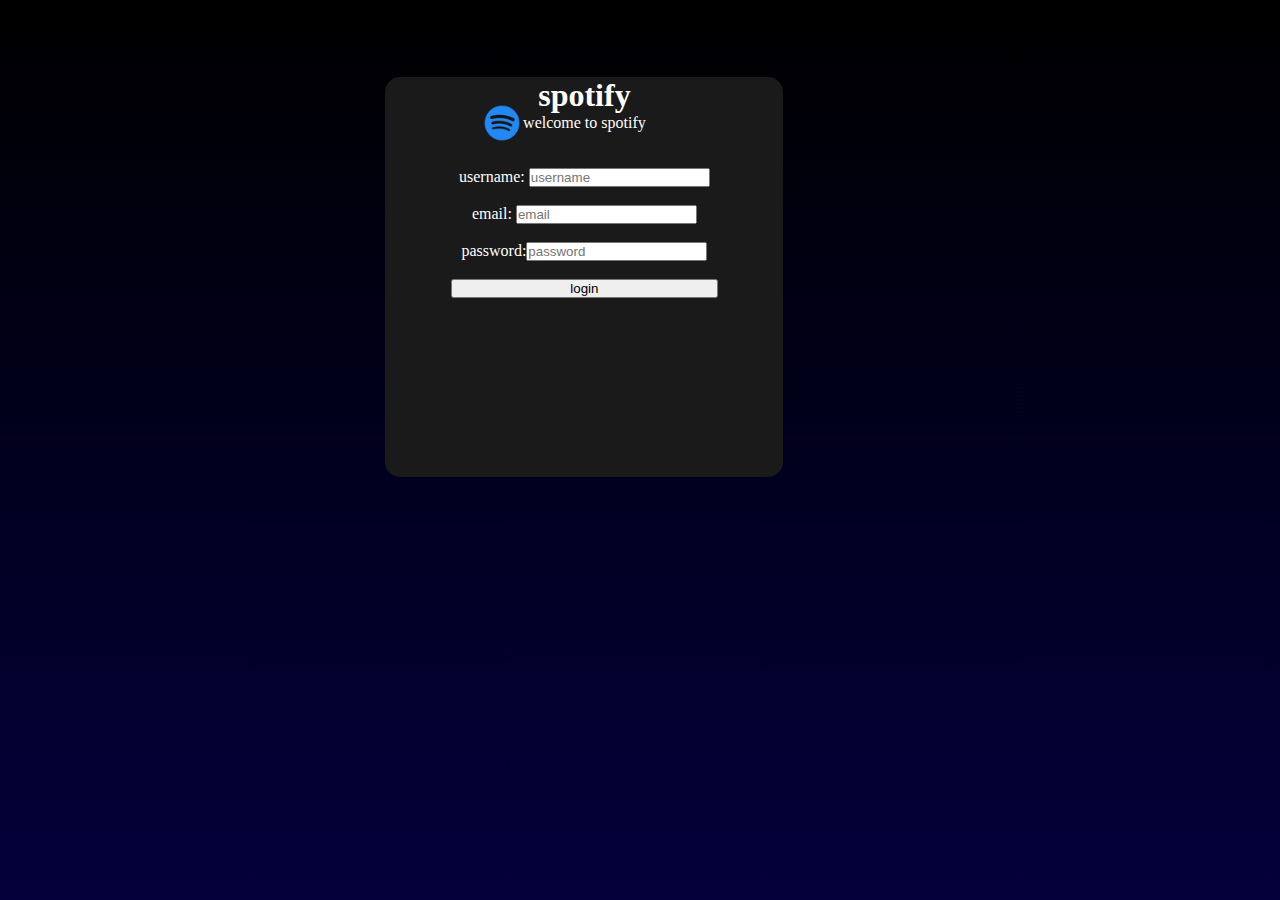
<file: index.html>
<html lang="en">
<head>
    <meta charset="UTF-8">
    <meta http-equiv="X-UA-Compatible" content="IE=edge">
    <meta name="viewport" content="width=device-width, initial-scale=1.0">
    <link rel="stylesheet" href="style.css">
    <title>  login page </title>
</head>
<body>
<div class="body">
   <div class ="login-page">
    
    <h1>spotify</h1><img class="spotify" src="img/logo.jpg">
    <p>welcome to spotify</p> <br> <br>
    <section>
       
        username: <input type="text" placeholder ="username"required><br><br>
           email: <input type="text" placeholder ="email"required><br><br>
        
        password:<input type="password"name=""placeholder="password"required><br><br>
        <a href="home.html">
        <input class="login"type="submit"value="login"></a> <br> <br>
    </div>
</div>
    </form>
</section>
</body>
</html>
</file>
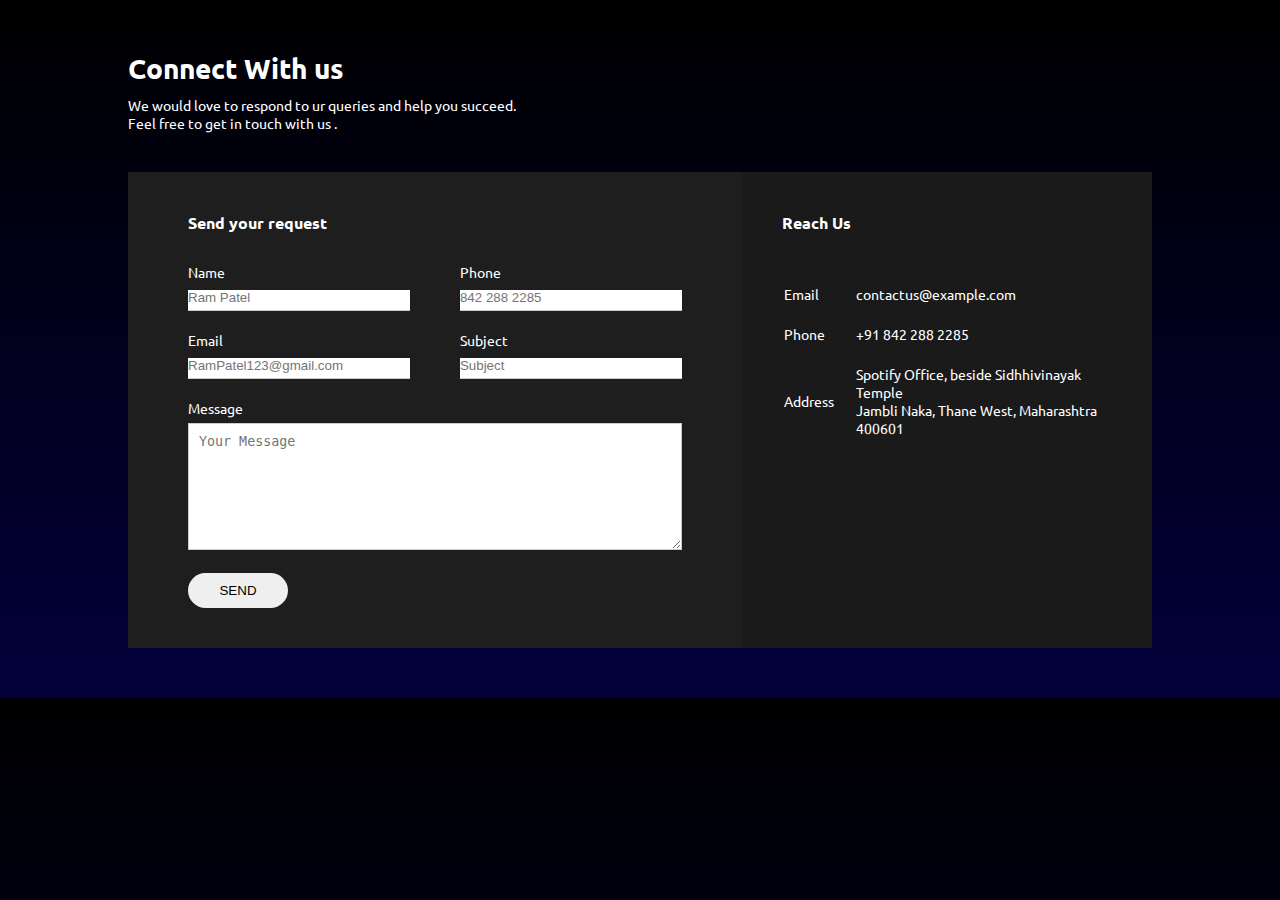
<file: contactus.html>
<!DOCTYPE html>
<html lang="en">
<head>
    <meta charset="UTF-8">
    <meta http-equiv="X-UA-Compatible" content="IE=edge">
    <meta name="viewport" content="width=device-width, initial-scale=1.0">
    <title>Contact US</title>
    <link rel="stylesheet" href="contactus.css">
</head>
<body>
    <div class="container">
        <h1>Connect With us</h1>
        <p>We would love to respond to ur queries and help you succeed. 
            <br>
            Feel free to get in touch with us .</p>
        <div class="contact-box">
            <div class="contact-left">
                <h3>Send your request</h3>
                <form>

                    <div class="input-row">
                        <div class="input-group">
                            <label class="abc">Name</label>
                            <input type="text" class="text" placeholder="Ram Patel">
                        </div>

                        <div class="input-group">
                            <label class="abc">Phone</label>
                            <input type="tel" placeholder="842 288 2285">
                        </div>

                    </div>
                    <div class="input-row">
                        <div class="input-group">
                            <label class="abc">Email</label>
                            <input type="email"
                             placeholder="RamPatel123@gmail.com">
                        </div>

                        <div class="input-group">
                            <label class="abc">Subject</label>
                            <input type="text" 
                            placeholder="Subject">
                        </div>
                        
                    </div>

                    <label class="abc">Message</label>
                    <textarea rows="7" placeholder="Your Message"></textarea>
                
                <button type="submit">SEND</button>
                </form>

            </div>
            <div class="contact-right">
                <h3>Reach Us</h3>
                <table>
                    <tr>
    
                        <td>Email</td>
                        <td>contactus@example.com</td>
                    </tr>
                    <tr>
                        <td>Phone</td>
                        <td>+91 842 288 2285 </td>
                    </tr>
                    <tr>
                        <td>Address</td>
                        <td>Spotify Office, beside Sidhhivinayak Temple<br>
                             Jambli Naka, Thane West, Maharashtra 400601</td>
                    </tr>
                </table>
            </div>
        </div>
    </div>
</body>
</html>
</file>
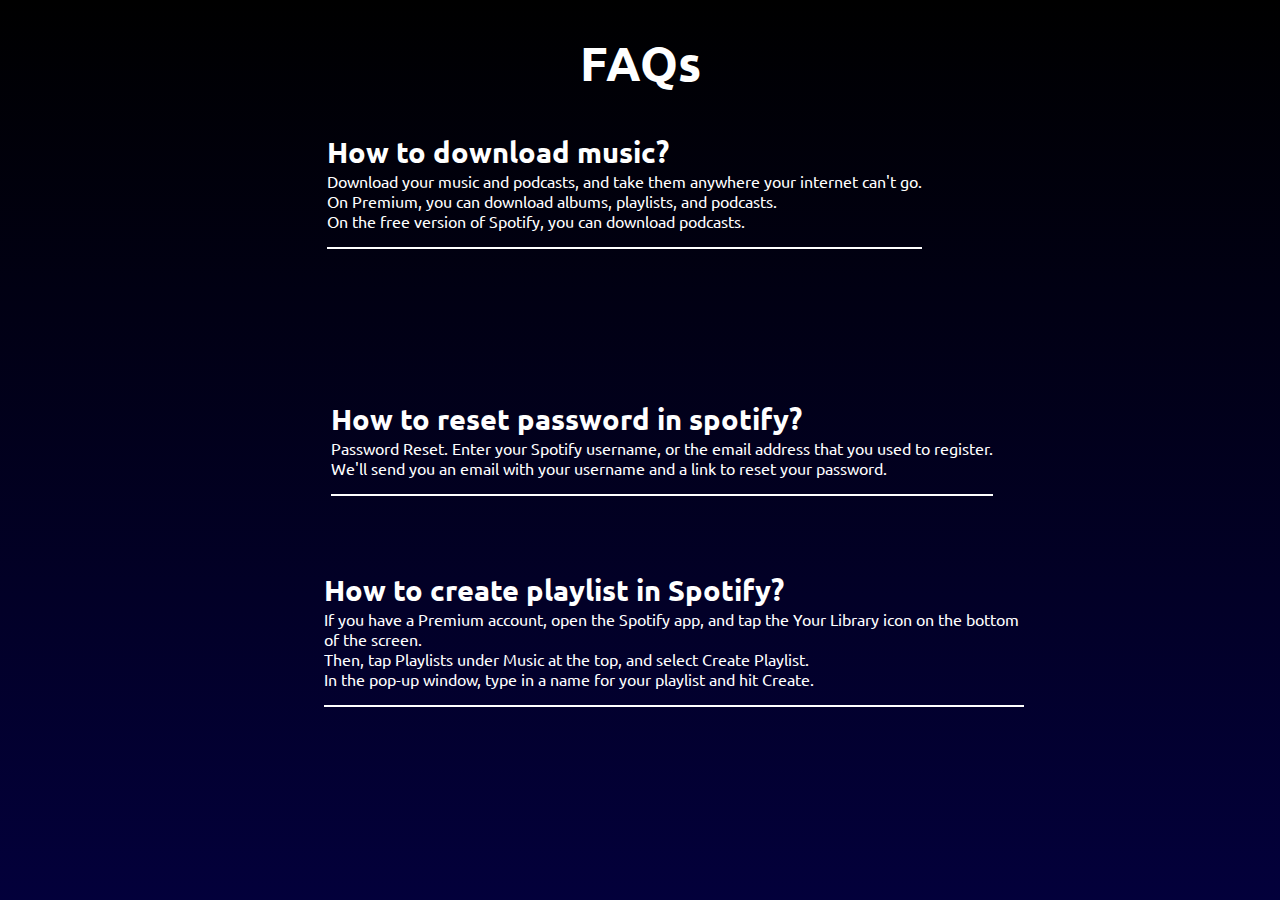
<file: faq.html>
<!DOCTYPE html>
<html lang="en">
<head>
    <meta charset="UTF-8">
    <meta http-equiv="X-UA-Compatible" content="IE=edge">
    <meta name="viewport" content="width=device-width, initial-scale=1.0">
    <title>FAQ</title>
    <link rel="stylesheet" href="faq.css"/>
</head>
<body>
    <section>
        <h2 class="title">FAQs </h2>
        <div class="faq1">
            <div class="question">
                <h3>How to download music?</h3>
               
            </div>
            <div class="answer">
                <p>
                    Download your music and podcasts, and take them anywhere your internet can't go. 
                    <br>
                    On Premium, you can download albums, playlists, and podcasts.
                    <br>
                     On the free version of Spotify, you can download podcasts.
                </p>
            </div>
        </div>


        <div class="faq2">
            <div class="question">
                <h3>How to reset password in spotify?</h3>
                
            </div>
            <div class="answer">
                <p>
                    Password Reset. Enter your Spotify username, or the email address that you used to register. 
                    <br>
                    We'll send you an email with your username and a link to reset your password.
                </p>
            </div>
        </div>

        <div class="faq3">
            <div class="question">
                <h3>How to create playlist in Spotify?</h3>
               
            </div>
            <div class="answer">
                <p>
                  If you have a Premium account, open the Spotify app, and tap the Your Library icon on the bottom of the screen. 
                 <br>
                  Then, tap Playlists under Music at the top, and select Create Playlist.
                  <br>
                  In the pop-up window, type in a name for your playlist and hit Create.
                </p>
            </div>
        </div>
    </section>
</body>
</html>
</file>
<file: style.css>
@import url("https://fonts.googleapis.com/css2?family=Baloo+Bhai+2&family=Ubuntu:wght@300;400&display=swap");
/* font-family: 'Ubuntu', sans-serif; */
* {
  margin: 0;
  padding: 0;
  /* box-sizing: border-box; */
}
/* login pg */

.body {
  background-image: linear-gradient(black, #03003b);
  height: 100vh;
  width: 100vw;
}

.login-page {
 background-color: #1a1a1a;
  color: white;
  height: 400px;
  width: 398px;
  box-shadow: black;
  margin-left: 475px;
  margin-right: 531px;
  position: absolute;
  top: 77px;
  left: -7vw;
  text-align: center;
  border-radius: 15PX;
}

.spotify {
  width: 38px;
  left: 98px;
  position: absolute;
  top: 27px;

}
.login {
width:67%;
font-weight: 500;
}

/* login pg */
a {
  text-decoration: none;
}
header {
  background-color: black;
  color: white;
  display: flex;
  position: absolute;
  width: 81vw;
  height: 8vh;
  right: 0vw;
}
header ul {
  display: flex;
  align-items: center;
  list-style-type: none;
  padding-left: 4vw;
}
header ul li {
  display: flex;
  padding: 0 1vw;
  align-items: center;
  font-size: 3vh;
}
header ul li a {
  color: #057fa8;
  font-family: "Ubuntu", sans-serif;
  font-size: 3vh;
}
header ul li a:hover {
  color: white;
  font-family: "Ubuntu", sans-serif;
}
header ul li img {
  height: 5vh;
  display: flex;
  align-items: center;
  font-family: "Ubuntu", sans-serif;
}

#search {
  width: 23vw;
  height: 5vh;
  background-color: #03003b;
  color:white;
  border: solid gray 0.3vh;
  border-radius: 4vh;
  padding-left: 1vw;
  font-family: "Ubuntu", sans-serif;
}

.position i {
  position: absolute;
  right: 27vw;
  top: 3vh;
  font-size: 3vh;
}
.position input{
  font-size: 3vh;
}
header .position {
  display: flex;
  padding: 2vh 1vw 0 1vh;
}
.position img {
  position: absolute;
  right: 3vw;
  top: 2vh;
  height: 5vh;
  border-radius: 15px;
}

/* salwa*/

.left {
  display: flex;
  background-color: #1a1a1a;
  height: 90vh;
  width: 21vw;
  color: white;
  position: fixed;
  font-family: 'Ubuntu', sans-serif;
}

/********Song1*********/
.song1{
  width: 21vw;
  border: 1px solid black;
  background-color:  #03003b;
  height: 8vh;
  color: white;
}
.hksb{
  width: 3.5vw;
  position: absolute;
  left: 0vw;
  top: 8.5vh;
}
.audio1{ 
  position: absolute;
  width: 4.2vw;
  right: 0.1vw;
  top: 8.7vh;
}
.subtitle1{
  position: absolute;
  right: 12vw;
  top: 10vh;
}
.s1{
  position: absolute;
  top: 7vh;
  right: 6.5vw;
  /* left: 2vw; */
}
/*******song2*******/
.song2{
  width: 21vw;
  border: 1px solid black;
  background-color:  #03003b;
  height:8vh;
  color: white;
}
.audio2{ 
  position: absolute;
  width: 4.2vw;
  right: 0.1vw;
  top: 17vh;
}
.subtitle2{
  width: 17vw;
  position: absolute;
  right: 12vw;
  top: 18vh;
  left: 2vw;
}
.s2{
  position: absolute;
  top: 15vh;
  right: 7vw;
}
.ibm{
  position: absolute;
  width: 3.5vw;
  right: 17.5vw;
}
/******song3*******/
.song3{
  width: 21vw;
  border: 1px solid black;
  background-color:  #03003b;
  height:8vh;
  color: white;
}
.audio3{ 
  position: absolute;
  width: 4.2vw;
  right: 0.1vw;
  top: 25vh;
}
.subtitle3{
  width: 17vw;
  position: absolute;
  /* right: 12vw; */
  top: 26vh;
  left: 2vw;
}
.s3{
  position: absolute;
  top: 23vh;
  right: 11vw;
}
.kb{
  position: absolute;
  width: 3.5vw;
  right: 17.5vw;
}
/******song4*******/
.song4{
  width: 21vw;
  border: 1px solid black;
  background-color:  #03003b;
  height:8vh;
  color: white;
}
.audio4{ 
  width: 4.2vw;
  position: absolute;
  right: 0.1vw;
  top: 33.3vh;
}
.subtitle4{
  width: 17vw;
  position: absolute;
  right: 12vw;
  top: 34vh;
  left: 2vw;
}
.s4{
  position: absolute;
  top: 31vh;
  right: 4vw;
  left: 1vw;
  
}
.gr{
  position: absolute;
  width: 3.5vw;
  right: 17.5vw;
}
/******song5*******/
.song5{
  width: 21vw;
  border: 1px solid black;
  background-color:  #03003b;
  height:8vh;
  color: white;
}
.audio5{ 
  width: 4.2vw;
  right: 0.1vw;
  top: 41.5vh;
  position: absolute;
}
.subtitle5{
  width: 17vw;
  position: absolute;
  /* right: 12vw; */
  top: 42vh;
  left: -1.5vw;
}
.s5{
  position: absolute;
  top: 39vh;
  right: 11.8vw;
  
}
.ks{
  position: absolute;
  width: 3.5vw;
  right: 17.5vw;
}
/******song6*******/
.song6{
  width: 21vw;
  border: 1px solid black;
  background-color:  #03003b;
  height:8vh;
  color: white;
}
.audio6{ 
  width: 4.2vw;
  position: absolute;
  right: 0.1vw;
  top: 49.7vh;
}
.subtitle6{
  width: 17vw;
  position: absolute;
  /* right: 12vw; */
  top: 50.5vh;
  left: -1.2vw;
}
.s6{
  position: absolute;
  top: 47vh;
  right: 10.5vw;
  
}
.ks{
  position: absolute;
  width: 3.5vw;
  right: 17.5vw;
}
/******song7*******/
.song7{
  width: 21vw;
  border: 1px solid black;
  background-color:  #03003b;
  height:8vh;
  color: white;
}
.audio7{ 
  width: 4.2vw;
  position: absolute;
  right: 0.1vw;
  top: 58vh;
}
.subtitle7{
  width: 17vw;
  position: absolute;
  /* right: 12vw; */
  top: 58.5vh;
  left: 0.7vw;
}
.s7{
  position: absolute;
  top: 55.5vh;
  right: 13.5vw;
  
}
.tauba{
  position: absolute;
  width: 3.5vw;
  right: 17.5vw;
}
/******song8*******/
.song8{
  width: 21vw;
  border: 1px solid black;
  background-color:  #03003b;
  height:8vh;
  color: white;
}
.audio8{ 
  position: absolute;
  width: 4.2vw;
  right: 0.1vw;
  top: 66.3vh;
}
.subtitle8{
  width: 17vw;
  position: absolute;
  /* right: 12vw; */
  top: 66.5vh;
  left: 0.3vw;
}
.s8{
  position: absolute;
  top: 64vh;
  right: 15.2vw;
  
}
.dil{
  position: absolute;
  width: 3.5vw;
  right: 17.5vw;
}

/************/
.dropdown-menu{
  position: static;
  display: inline-block;
  height:10vh;
  width: 21vw;
  line-height: 21px;
  text-align: center;
  cursor: pointer;
  color: #fff;
  background-color: #000;
  font-size: 3vh;
} 
 .dropdown{ 
   position:absolute; 
  width:21vw;
  color: #000;
} 
.dropdown li{
  display:inline;
  opacity:0;
  background-color: #fff;
  transition: color .5s;
  width: 21vw;
  
}

.dropdown li:hover{
  color: white;
  background-color: #4027c1;;
}
.dropdown-menu:hover .dropdown li{
  display:block;
  animation:menu .5s forwards;
}

li.dropdown {
display: inline-block;
padding-top: 20px;
}

ul .trending{
background-color:  #057fa8;
}

.trending-content a:hover {background-color: #f1f1f1;}

.trending:hover .trending-content {
display: block;
}


@keyframes animation{
  from{
       opacity:0; 
      transform: translateY(50px);
  }
  to{
      opacity:1;
      transform: translate(0);
  }
}
.dropdown-menu:hover .dropdown li:nth-last-child(1){
  border-bottom-left-radius:4px;
  border-bottom-right-radius:4px;
}
.dropdown-menu:hover .dropdown li{
  animation: animation .5s forwards;
} */


/********Song1*********/
.song1{
  width: 21vw;
  border: 1px solid black;
  background-color:  #03003b;
  height: 8vh;
  color: white;
}
.hksb{
  width: 3.5vw;
  position: absolute;
  left: 0vw;
  top: 8.5vh;
}
.song1 i{ 
  width: 48px;
  right: 0.5vw;
  top: 11vh;
}
.subtitle1{
  position: absolute;
  right: 11vw;
  top: 10vh;
}
.s1{
  position: absolute;
  top: 7vh;
  right: 6.5vw;
}
/*******song2*******/
.song2{
  width: 21vw;
  border: 1px solid black;
  background-color:  #03003b;
  height:8vh;
  color: white;
}
.song2 i{ 
  width: 48px;
  right: 0.5vw;
  top: 19vh;
}
.subtitle2{
  width: 17vw;
  position: absolute;
  /* right: 10vw; */
  top: 18vh;
  left: -0.7vw;
}
.s2{
  position: absolute;
  top: 15vh;
  right: 6.5vw;
}
.ibm{
  position: absolute;
  width: 3.5vw;
  right: 17.5vw;
}
/******song3*******/
.song3{
  width: 21vw;
  border: 1px solid black;
  background-color:  #03003b;
  height:8vh;
  color: white;
}
.song3 i{ 
  width: 48px;
  right: 0.5vw;
  top: 27vh;
}
.subtitle3{
  width: 17vw;
  position: absolute;
  /* right: 12vw; */
  top: 26vh;
  left: -0.9vw;
}
.s3{
  position: absolute;
  top: 23vh;
  right: 8vw;
}
.kb{
  position: absolute;
  width: 3.5vw;
  right: 17.5vw;
}
/******song4*******/
.song4{
  width: 21vw;
  border: 1px solid black;
  background-color:  #03003b;
  height:8vh;
  color: white;
}
.song4 i{ 
  width: 48px;
  right: 0.5vw;
  top: 35vh;
}
.subtitle4{
  width: 17vw;
  position: absolute;
  /* right: 12vw; */
  top: 34vh;
  left: -0.9vw;
}
.s4{
  position: absolute;
  top: 31vh;
  /* right: 4vw; */
  left: 1.5vw;
  
}
.gr{
  position: absolute;
  width: 3.5vw;
  right: 17.5vw;
}
/******song5*******/
.song5{
  width: 21vw;
  border: 1px solid black;
  background-color:  #03003b;
  height:8vh;
  color: white;
}
.song5 i{ 
  width: 48px;
  right: 0.5vw;
  top: 44vh;
}
.subtitle5{
  width: 17vw;
  position: absolute;
  /* right: 12vw; */
  top: 42vh;
  left: -1.5vw;
}
.s5{
  position: absolute;
  top: 39vh;
  right: 11vw;
  
}
.ks{
  position: absolute;
  width: 3.5vw;
  right: 17.5vw;
}
/******song6*******/
.song6{
  width: 21vw;
  border: 1px solid black;
  background-color:  #03003b;
  height:8vh;
  color: white;
}
.song6 i{ 
  width: 48px;
  right: 0.5vw;
  top: 52vh;
}
.subtitle6{
  width: 17vw;
  position: absolute;
  /* right: 12vw; */
  top: 50.5vh;
  left: -1.2vw;
}
.s6{
  position: absolute;
  top: 47vh;
  right: 9.5vw;
  
}
.ks{
  position: absolute;
  width: 3.5vw;
  right: 17.5vw;
}
/******song7*******/
.song7{
  width: 21vw;
  border: 1px solid black;
  background-color:  #03003b;
  height:8vh;
  color: white;
}
.song7 i{ 
  width: 48px;
  right: 0.5vw;
  top: 60vh;
}
.subtitle7{
  width: 17vw;
  position: absolute;
  /* right: 12vw; */
  top: 58.5vh;
  left: 0.7vw;
}
.s7{
  position: absolute;
  top: 55.5vh;
  right: 12.5vw;
  
}
.tauba{
  position: absolute;
  width: 3.5vw;
  right: 17.5vw;
}
/******song8*******/
.song8{
  width: 21vw;
  border: 1px solid black;
  background-color:  #03003b;
  height:8vh;
  color: white;
}
.song8 i{ 
  width: 48px;
  right: 0.5vw;
  top: 68vh;
}
.subtitle8{
  width: 17vw;
  position: absolute;
  /* right: 12vw; */
  top: 67vh;
  left: 0.3vw;
}
.s8{
  position: absolute;
  top: 64vh;
  right: 14.8vw;
  
}
.dil{
  position: absolute;
  width: 3.5vw;
  right: 17.5vw;
}

/************/
.dropdown-menu{
  position: static;
  display: inline-block;
  height:45px;
  width: 270px;
  line-height: 45px;
  text-align: center;
  cursor: pointer;
  color: #fff;
  background-color: #000;
} 
 .dropdown{ 
   position:absolute; 
  width:21vw;
  color: #000;
} 
.dropdown li{
  display:inline;
  opacity:0;
  background-color: #fff;
  transition: color .5s;
  width: 21vw;
  
}

.dropdown li:hover{
  color: white;
  background-color: #4027c1;;
}
.dropdown-menu:hover .dropdown li{
  display:block;
  animation:menu .5s forwards;
}

li.dropdown {
display: inline-block;
padding-top: 20px;
}

ul .trending{
background-color:  #057fa8;
}

.trending-content a:hover {background-color: #f1f1f1;}

.trending:hover .trending-content {
display: block;
}


@keyframes animation{
  from{
      /* opacity:0; */
      transform: translateY(50px);
  }
  to{
      opacity:1;
      transform: translate(0);
  }
}
.dropdown-menu:hover .dropdown li:nth-last-child(1){
  border-bottom-left-radius:4px;
  border-bottom-right-radius:4px;
}
.dropdown-menu:hover .dropdown li{
  animation: animation .5s forwards;
}



/* salwa */

/* bollywood */
.playlist1{
  background-image: linear-gradient(black,#ffc0cb);
  position: absolute;
  top: 8vh;
  width: 77.7vw;
  height: 180vh;
  right: 0vw;
  bottom: 9vh;
  font-family: 'Ubuntu', sans-serif;
}
.bollywood{
   
    height: 130vh;
    width: 68vw;
    margin: 3vw 0 0 0vw;
}
#bollywood{
  position: absolute;
  height: 50vh;
  left: 25vw;
  border-radius: 3vh;
  box-shadow: 3vh 2vw 10px 2px black;
}
.bollywood h1 {
  position: absolute;
  color: white;
  right: 215px;
  font-size: 10vh;
  display: flex;
  top: 78vh;
  left: 5vw;
}

.bsongItem{
  
  height:12vh;
  width: 69vw;
  display: flex;
  background-color: rgb(49, 46, 46);
  position: absolute;
  top: 96vh;
  left: 3vw;
  border-radius: 34px;
}
.fa-arrow-down{
  position: absolute;
left: -1vw;
}
.songlistplay .songItemPlay{
  position: absolute;
  left: 6vw;
  font-size: 4vh;
}
.bsongItem:hover{
    background-color: #ffc0c0;
}
.bsongItem:hover span{
    color: #010015;
}
.bsongItem:hover .fa-solid{
    color: #010015;
}
.bsongItem img{
  width: 4vw;
  position: absolute;
  margin: 0 0 0 -19vw;
  height: 9vh;
  top: 2vh;
  left: 21vw;
}
.sn{
position: absolute;
color: white;
left: 8vw;
font-size: 5vh;
top: 3vh;
  }
.songlistplay{
  position: absolute;
  color: white;
  right: 3vw;
  font-size: 5vh;
  top: 3vh;
}
.songlistplay span{
  position: absolute;
right: 7vw;
} 
.fa-solid {

  color:white;

}
.bsongItem2{
  
  height: 12vh;
  width: 69vw;
  display: flex;
  background-color: rgb(49, 46, 46);
  position: absolute;
  top: 111vh;
  left: 3vw;
  border-radius: 34px;
}
.bsongItem2:hover{
    background-color: #ffc0c0;
}
.bsongItem2:hover span{
    color: #010015;
}
.bsongItem2:hover .fa-solid{
    color: #010015;
}
.bsongItem2 img{
  width: 4vw;
  position: absolute;
  margin: 0 0 0 -19vw;
  height: 9vh;
  top: 2vh;
  left: 21vw;
}
.bsongItem3{
  
  height:12vh;
  width: 69vw;
  display: flex;
  background-color: rgb(49, 46, 46);
  position: absolute;
  top: 126vh;
  left: 3vw;
  border-radius: 34px;
}
.bsongItem3:hover{
    background-color: #ffc0c0;
}
.bsongItem3:hover span{
    color: #010015;
}
.bsongItem3:hover .fa-solid{
    color: #010015;
}
.bsongItem3 img{
  width: 4vw;
  position: absolute;
  margin: 0 0 0 -19vw;
  height: 9vh;
  top: 2vh;
  left: 21vw;
}
.bsongItem4{
  
  height: 12vh;
  width: 69vw;
  display: flex;
  background-color: rgb(49, 46, 46);
  position: absolute;
  top: 141vh;
  left: 3vw;
  border-radius: 34px;
}
.bsongItem4:hover{
    background-color: #ffc0c0;
}
.bsongItem4:hover span{
    color: #010015;
}
.bsongItem4:hover .fa-solid{
    color: #010015;
}
.bsongItem4 img{
  width: 4vw;
  position: absolute;
  margin: 0 0 0 -19vw;
  height: 9vh;
  top: 2vh;
  left: 21vw;
}
.bsongItem5{
  
  height: 12vh;
  width: 69vw;
  display: flex;
  background-color: rgb(49, 46, 46);
  position: absolute;
  top: 157vh;
  left: 3vw;
  border-radius: 34px;
}
.bsongItem5:hover{
    background-color: #ffc0c0;
}
.bsongItem5:hover span{
    color: #010015;
}
.bsongItem5:hover .fa-solid{
    color: #010015;
}
.bsongItem5 img{
  width: 4vw;
  position: absolute;
  margin: 0 0 0 -19vw;
  height: 9vh;
  top: 2vh;
  left: 21vw;
}


/* bollywood */

/* hollywood */


.playlist2{
  background-image: linear-gradient(black,#057fa8);
  position: absolute;
  top: 8vh;
  width: 77.7vw;
  height: 180vh;
  right: 0vw;
  bottom: 9vh;
  font-family: 'Ubuntu', sans-serif;
}
.hollywood{
   
    height: 130vh;
    width: 68vw;
    margin: 37vh 0 0 0vw;
}
#hollywood {
  position: absolute;
  height: 50vh;
  left: 25vw;
  border-radius: 3vh;
  box-shadow: 3vh 2vw 10px 2px black;
  top: 3vh;
}
.hollywood h1 {
  position: absolute;
  color: white;
  right: 215px;
  font-size: 10vh;
  display: flex;
  top: 78vh;
  left: 5vw;
}
.hsongItem{
  
  height: 12vh;
  width: 69vw;
  display: flex;
  background-color: rgb(49, 46, 46) ;
  position: absolute;
  top: 96vh;
  left: 3vw;
  border-radius: 34px;
}
.fa-arrow-down{
  position: absolute;
  left: -1vw;
}
.songlistplay .hsongItemPlay{
  position: absolute;
  left: -6vw;
}
.hsongItem:hover{
    background-color: #057fa8;
}
.hsongItem:hover span{
    color: #010015;
}
.hsongItem:hover .fa-solid{
    color: #010015;
}
.hsongItem img{
  width: 4vw;
  position: absolute;
  margin: 0 0 0 -19vw;
  height: 9vh;
  top: 2vh;
  left: 21vw;
}
.sn{
position: absolute;
color: white;
left: 8vw;
font-size: 5vh;
top: 3vh;
  }
.songlistplay{
  position: absolute;
  color: white;
  right: 3vw;
  font-size: 5vh;
  top: 3vh;
}
.songlistplay span{
  position: absolute;
right: 7vw;
}  
.fa-solid {
  color:white;
}
.hsongItem2{
  
  height: 12vh;
  width: 69vw;
  display: flex;
  background-color: rgb(49, 46, 46);
  position: absolute;
  top: 111vh;
  left: 3vw;
  border-radius: 34px;
}

.hsongItem2:hover{
    background-color: #057fa8;
}
.hsongItem2:hover span{
    color: #010015;
}
.hsongItem2:hover .fa-solid{
    color: #010015;
}
.hsongItem2 img{
  width: 4vw;
  position: absolute;
  margin: 0 0 0 -19vw;
  height: 9vh;
  top: 2vh;
  left: 21vw;
}
.hsongItem3{
  
  height: 12vh;
  width:69vw;
  display: flex;
  background-color: rgb(49, 46, 46);
  position: absolute;
  top: 126vh;
  left: 3vw;
  border-radius: 34px;
}
.hsongItem3:hover{
    background-color: #057fa8;
}
.hsongItem3:hover span{
    color: #010015;
}
.hsongItem3:hover .fa-solid{
    color: #010015;
}
.hsongItem3 img{
  width: 4vw;
  position: absolute;
  margin: 0 0 0 -19vw;
  height: 9vh;
  top: 2vh;
  left: 21vw;
}
.hsongItem4{
  
  height: 12vh;
  width: 69vw;
  display: flex;
  background-color: rgb(49, 46, 46);
  position: absolute;
  top: 141vh;
  left: 3vw;
  border-radius: 34px;
}
.hsongItem4:hover{
    background-color: #057fa8;
}
.hsongItem4:hover span{
    color: #010015;
}
.hsongItem4:hover .fa-solid{
    color: #010015;
}
.hsongItem4 img{
  width: 4vw;
  position: absolute;
  margin: 0 0 0 -19vw;
  height: 9vh;
  top: 2vh;
  left: 21vw;
}
.hsongItem5{
  
  height: 12vh;
  width: 69vw;
  display: flex;
  background-color: rgb(49, 46, 46);
  position: absolute;
  top: 157vh;
  left: 3vw;
  border-radius: 34px;
}
.hsongItem5:hover{
    background-color: #057fa8;
}
.hsongItem5:hover span{
    color: #010015;
}
.hsongItem5:hover .fa-solid{
    color: #010015;
}
.hsongItem5 img{
  width: 4vw;
  position: absolute;
  margin: 0 0 0 -19vw;
  height: 9vh;
  top: 2vh;
  left: 21vw;
}

/* hollywood */

/* pop */

.playlist3{
  background-image: linear-gradient(black,#ff6347);
  position: absolute;
  top: 8vh;
  width: 78vw;
  height: 180vh;
  right: 0vw;
  bottom: 9vh;
  font-family: 'Ubuntu', sans-serif;
}
.pop{
   
    height: 130vh;
    width: 68vw;
    margin: 3vw 0 0 0vw;
}
#pop {
  position: absolute;
  height: 50vh;
  left: 25vw;
  border-radius: 3vh;
  box-shadow: 3vh 2vw 10px 2px black;
}
.pop h1 {
  position: absolute;
  color: white;
  right: 215px;
  font-size: 10vh;
  display: flex;
  top: 78vh;
  left: 5vw;
}
.psongItem{
  
  height:12vh;
  width: 69vw;
  display: flex;
  background-color: rgb(49, 46, 46);
  position: absolute;
  top: 96vh;
  left: 3vw;
  border-radius: 34px;
}
.fa-arrow-down{
  position: absolute;
  left: -1vw;
}
.songlistplay .psongItemPlay{
  position: absolute;
  left: -6vw;
}
.psongItem:hover{
    background-color: #ff6347;
}
.psongItem:hover span{
    color: #010015;
}
.psongItem:hover .fa-solid{
    color: #010015;
}
.psongItem img{
  width: 4vw;
  position: absolute;
  margin: 0 0 0 -19vw;
  height: 9vh;
  top: 2vh;
  left: 21vw;
}
.sn{
position: absolute;
color: white;
left: 8vw;
font-size: 5vh;
top: 3vh;
  }
.songlistplay{
  position: absolute;
  color: white;
  right: 3vw;
  font-size: 5vh;
  top: 3vh;
}
.songlistplay span{
  position: absolute;
right: 7vw;
}  
.fa-solid {
  color:white;
}
.psongItem2{
  
  height: 12vh;
  width: 69vw;
  display: flex;
  background-color: rgb(49, 46, 46);
  position: absolute;
  top: 111vh;
  left: 3vw;
  border-radius: 34px;
}
.psongItem2:hover{
    background-color: #ff6347;
}
.psongItem2:hover span{
    color: #010015;
}
.psongItem2:hover .fa-solid{
    color: #010015;
}
.psongItem2 img{
  width: 4vw;
  position: absolute;
  margin: 0 0 0 -19vw;
  height: 9vh;
  top: 2vh;
  left: 21vw;
}
.psongItem3{
  
  height:12vh;
  width: 69vw;
  display: flex;
  background-color: rgb(49, 46, 46);
  position: absolute;
  top: 126vh;
  left: 3vw;
  border-radius: 34px;
}
.psongItem3:hover{
    background-color: #ff6347;
}
.psongItem3:hover span{
    color: #010015;
}
.psongItem3:hover .fa-solid{
    color: #010015;
}
.psongItem3 img{
  width: 4vw;
  position: absolute;
  margin: 0 0 0 -19vw;
  height: 9vh;
  top: 2vh;
  left: 21vw;
}
.psongItem4{
  
  height: 12vh;
  width: 69vw;
  display: flex;
  background-color: rgb(49, 46, 46);
  position: absolute;
  top: 141vh;
  left: 3vw;
  border-radius: 34px;
}
.psongItem4:hover{
    background-color:#ff6347;
}
.psongItem4:hover span{
    color: #010015;
}
.psongItem4:hover .fa-solid{
    color: #010015;
}
.psongItem4 img{
  width: 4vw;
  position: absolute;
  margin: 0 0 0 -19vw;
  height: 9vh;
  top: 2vh;
  left: 21vw;
}
.psongItem5{
  
  height: 12vh;
  width: 69vw;
  display: flex;
  background-color: rgb(49, 46, 46);
  position: absolute;
  top: 157vh;
  left: 3vw;
  border-radius: 34px;
}
.psongItem5:hover{
    background-color: #ff6347;
}
.psongItem5:hover span{
    color: #010015;
}
.psongItem5:hover .fa-solid{
    color: #010015;
}
.psongItem5 img{
  width: 4vw;
  position: absolute;
  margin: 0 0 0 -19vw;
  height: 9vh;
  top: 2vh;
  left: 21vw;
}

/* pop */

/* rap */


.playlist4{
  background-image: linear-gradient(black,#9400d3);
  position: absolute;
  top: 8vh;
  width: 77.7vw;
  height: 180vh;
  right: 0vw;
  bottom: 9vh;
  font-family: 'Ubuntu', sans-serif;
}
.rap{
   
    height: 130vh;
    width: 68vw;
    margin: 3vw 0 0 0vw;
}
#rap {
  position: absolute;
  height: 50vh;
  left: 25vw;
  border-radius: 3vh;
  box-shadow: 3vh 2vw 10px 2px black;
}
.rap h1 {
  position: absolute;
  color: white;
  right: 215px;
  font-size: 10vh;
  display: flex;
  top: 78vh;
  left: 5vw;
}
.rsongItem{
  
  height:12vh;
  width: 69vw;
  display: flex;
  background-color: rgb(49, 46, 46);
  position: absolute;
  top: 96vh;
  left: 3vw;
  border-radius: 34px;
}
.fa-arrow-down{
  position: absolute;
  left: -1vw;
}
.songlistplay .rsongItemPlay{
  position: absolute;
  left: -6vw;
}
.rsongItem:hover{
    background-color:#9400d3;
}
.rsongItem:hover span{
    color: #010015;
}
.rsongItem:hover .fa-solid{
    color: #010015;
}
.rsongItem img{
  width: 4vw;
  position: absolute;
  margin: 0 0 0 -19vw;
  height: 9vh;
  top: 2vh;
  left: 21vw;
}
.sn{
position: absolute;
color: white;
left: 8vw;
font-size: 5vh;
top: 3vh;
  }
.songlistplay{
  position: absolute;
  color: white;
  right: 3vw;
  font-size: 5vh;
  top: 3vh;
}
.songlistplay span{
  position: absolute;
right: 7vw;
}  
.fa-solid {
  color:white;
}
.rsongItem2{
  
  height: 12vh;
  width: 69vw;
  display: flex;
  background-color: rgb(49, 46, 46);
  position: absolute;
  top: 111vh;
  left: 3vw;
  border-radius: 34px;
}
.rsongItem2:hover{
    background-color: #9400d3;
}
.rsongItem2:hover span{
    color: #010015;
}
.rsongItem2:hover .fa-solid{
    color: #010015;
}
.rsongItem2 img{
  width: 4vw;
  position: absolute;
  margin: 0 0 0 -19vw;
  height: 9vh;
  top: 2vh;
  left: 21vw;
}
.rsongItem3{
  
  height:12vh;
  width: 69vw;
  display: flex;
  background-color: rgb(49, 46, 46);
  position: absolute;
  top: 126vh;
  left: 3vw;
  border-radius: 34px;
}
.rsongItem3:hover{
    background-color: #9400d3;
}
.rsongItem3:hover span{
    color: #010015;
}
.rsongItem3:hover .fa-solid{
    color: #010015;
}
.rsongItem3 img{
  width: 4vw;
  position: absolute;
  margin: 0 0 0 -19vw;
  height: 9vh;
  top: 2vh;
  left: 21vw;
}
.rsongItem4{
  
  height: 12vh;
  width: 69vw;
  display: flex;
  background-color: rgb(49, 46, 46);
  position: absolute;
  top: 141vh;
  left: 3vw;
  border-radius: 34px;
}
.rsongItem4:hover{
    background-color: #9400d3;
}
.rsongItem4:hover span{
    color: #010015;
}
.rsongItem4:hover .fa-solid{
    color: #010015;
}
.rsongItem4 img{
  width: 4vw;
  position: absolute;
  margin: 0 0 0 -19vw;
  height: 9vh;
  top: 2vh;
  left: 21vw;
}
.rsongItem5{
  
  height: 12vh;
  width: 69vw;
  display: flex;
  background-color: rgb(49, 46, 46);
  position: absolute;
  top: 157vh;
  left: 3vw;
  border-radius: 34px;
}
.rsongItem5:hover{
    background-color: #9400d3;
}
.rsongItem5:hover span{
    color: #010015;
}
.rsongItem5:hover .fa-solid{
    color: #010015;
}
.rsongItem5 img{
  width: 4vw;
  position: absolute;
  margin: 0 0 0 -19vw;
  height: 9vh;
  top: 2vh;
  left: 21vw;
}


/* rap */

/* shawn */

.splaylist1{
  background-image: linear-gradient(black,maroon);
  position: absolute;
  top: 8vh;
  width: 77.7vw;
  height: 180vh;
  right: 0vw;
  bottom: 9vh;
  font-family: 'Ubuntu', sans-serif;
}
.shawn{
   
    height: 130vh;
    width: 68vw;
    margin: 3vw 0 0 0vw;
}
#shawn{
  position: absolute;
  height: 50vh;
  left: 25vw;
  border-radius: 3vh;
  box-shadow: 3vh 2vw 10px 2px black;
}

.shawn h1 {
  position: absolute;
  color: white;
  right: 215px;
  font-size: 10vh;
  display: flex;
  top: 78vh;
  left: 5vw;
}
.ssongItem{
  
  height:12vh;
  width: 69vw;
  display: flex;
  background-color: rgb(49, 46, 46);
  position: absolute;
  top: 96vh;
  left: 3vw;
  border-radius: 34px;
}
.fa-arrow-down{
  position: absolute;
left: -1vw;
}
.songlistplay .songItemPlay{
  position: absolute;
  left: 6vw;
}
.ssongItem:hover{
    background-color:maroon;
}
.ssongItem:hover span{
    color: #010015;
}
.ssongItem:hover .fa-solid{
    color: #010015;
}
.ssongItem img{
  width: 4vw;
  position: absolute;
  margin: 0 0 0 -19vw;
  height: 9vh;
  top: 2vh;
  left: 21vw;
}
.sn{
position: absolute;
color: white;
left: 8vw;
font-size: 5vh;
top: 3vh;
  }
.songlistplay{
  position: absolute;
  color: white;
  right: 3vw;
  font-size: 5vh;
  top: 3vh;
} 
.songlistplay span{
  position: absolute;
right: 7vw;
} 
.fa-solid {

  color:white;
}
.ssongItem2{
  
  height: 12vh;
  width: 69vw;
  display: flex;
  background-color: rgb(49, 46, 46);
  position: absolute;
  top: 111vh;
  left: 3vw;
  border-radius: 34px;
}
.ssongItem2:hover{
    background-color: maroon;
}
.ssongItem2:hover span{
    color: #010015;
}
.ssongItem2:hover .fa-solid{
    color: #010015;
}
.ssongItem2 img{
  width: 4vw;
  position: absolute;
  margin: 0 0 0 -19vw;
  height: 9vh;
  top: 2vh;
  left: 21vw;
}
.ssongItem3{
  
  height:12vh;
  width: 69vw;
  display: flex;
  background-color: rgb(49, 46, 46);
  position: absolute;
  top: 126vh;
  left: 3vw;
  border-radius: 34px;
}
.ssongItem3:hover{
    background-color: maroon;
}
.ssongItem3:hover span{
    color: #010015;
}
.ssongItem3:hover .fa-solid{
    color: #010015;
}
.ssongItem3 img{
  width: 4vw;
  position: absolute;
  margin: 0 0 0 -19vw;
  height: 9vh;
  top: 2vh;
  left: 21vw;
}
.ssongItem4{
  
   
  height: 12vh;
  width: 69vw;
  display: flex;
  background-color: rgb(49, 46, 46);
  position: absolute;
  top: 141vh;
  left: 3vw;
  border-radius: 34px;
}
.ssongItem4:hover{
    background-color: maroon;
}
.ssongItem4:hover span{
    color: #010015;
}
.ssongItem4:hover .fa-solid{
    color: #010015;
}
.ssongItem4 img{
  width: 4vw;
  position: absolute;
  margin: 0 0 0 -19vw;
  height: 9vh;
  top: 2vh;
  left: 21vw;
}
.ssongItem5{

  height: 12vh;
  width: 69vw;
  display: flex;
  background-color: rgb(49, 46, 46);
  position: absolute;
  top: 157vh;
  left: 3vw;
  border-radius: 34px;
}
.ssongItem5:hover{
    background-color: maroon;
}
.ssongItem5:hover span{
    color: #010015;
}
.ssongItem5:hover .fa-solid{
    color: #010015;
}
.ssongItem5 img{
    width: 4vw;
  position: absolute;
  margin: 0 0 0 -19vw;
  height: 9vh;
  top: 2vh;
  left: 21vw;
}
/* shawn */


/* neha */

.nplaylist1{
  background-image: linear-gradient(black,rgb(58, 103, 179));
  position: absolute;
  top: 8vh;
  width: 78vw;
  height: 180vh;
  right: 0vw;
  bottom: 9vh;
  font-family: 'Ubuntu', sans-serif;
}
.neha{
   
    height: 130vh;
    width: 68vw;
    margin: 3vw 0 0 0vw;
}

#neha{
  position: absolute;
  height: 50vh;
  left: 25vw;
  border-radius: 3vh;
  box-shadow: 3vh 2vw 10px 2px black;
}

.neha h1 {
  position: absolute;
  color: white;
  right: 215px;
  font-size: 10vh;
  display: flex;
  top: 78vh;
  left: 5vw;
}

.nsongItem{
  
  height:12vh;
  width: 69vw;
  display: flex;
  background-color: rgb(49, 46, 46);
  position: absolute;
  top: 96vh;
  left: 3vw;
  border-radius: 34px;
}
.fa-arrow-down{
  position: absolute;
left: -1vw;
}
.songlistplay .songItemPlay{
  position: absolute;
  left: 6vw;
}
.nsongItem:hover{
    background-color:#9400d3;
}
.nsongItem:hover span{
    color: #010015;
}
.nsongItem:hover .fa-solid{
    color: #010015;
}
.nsongItem img{
  width: 4vw;
  position: absolute;
  margin: 0 0 0 -19vw;
  height: 9vh;
  top: 2vh;
  left: 21vw;
}
.sn{
  position: absolute;
  color: white;
  left: 8vw;
  font-size: 5vh;
  top: 3vh;
  }
.songlistplay{
  position: absolute;
  color: white;
  right: 3vw;
  font-size: 5vh;
  top: 3vh;
} 
.songlistplay span{
  position: absolute;
right: 7vw;
} 
.fa-solid {
  color:white;
}
.nsongItem2{
  
  height: 12vh;
  width: 69vw;
  display: flex;
  background-color: rgb(49, 46, 46);
  position: absolute;
  top: 111vh;
  left: 3vw;
  border-radius: 34px;
}
.nsongItem2:hover{
    background-color: #9400d3;
}
.nsongItem2:hover span{
    color: #010015;
}
.nsongItem2:hover .fa-solid{
    color: #010015;
}
.nsongItem2 img{
  width: 4vw;
  position: absolute;
  margin: 0 0 0 -19vw;
  height: 9vh;
  top: 2vh;
  left: 21vw;
}.nsongItem3{
  
  height:12vh;
  width: 69vw;
  display: flex;
  background-color: rgb(49, 46, 46);
  position: absolute;
  top: 126vh;
  left: 3vw;
  border-radius: 34px;
}
.nsongItem3:hover{
    background-color: #9400d3;
}
.nsongItem3:hover span{
    color: #010015;
}
.nsongItem3:hover .fa-solid{
    color: #010015;
}
.nsongItem3 img{
  width: 4vw;
  position: absolute;
  margin: 0 0 0 -19vw;
  height: 9vh;
  top: 2vh;
  left: 21vw;
}
.nsongItem4{
  
   
  height: 12vh;
  width: 69vw;
  display: flex;
  background-color: rgb(49, 46, 46);
  position: absolute;
  top: 141vh;
  left: 3vw;
  border-radius: 34px;
}
.nsongItem4:hover{
    background-color: #9400d3;
}
.nsongItem4:hover span{
    color: #010015;
}
.nsongItem4:hover .fa-solid{
    color: #010015;
}
.nsongItem4 img{
  width: 4vw;
  position: absolute;
  margin: 0 0 0 -19vw;
  height: 9vh;
  top: 2vh;
  left: 21vw;
}
.nsongItem5{

  height: 12vh;
  width: 69vw;
  display: flex;
  background-color: rgb(49, 46, 46);
  position: absolute;
  top: 157vh;
  left: 3vw;
  border-radius: 34px;
}
.nsongItem5:hover{
    background-color: #9400d3;
}
.nsongItem5:hover span{
    color: #010015;
}
.nsongItem5:hover .fa-solid{
    color: #010015;
}
.nsongItem5 img{
    width: 4vw;
  position: absolute;
  margin: 0 0 0 -19vw;
  height: 9vh;
  top: 2vh;
  left: 21vw;
}

/* neha */


/* ankit */

.aplaylist1{
  background-image: linear-gradient(black,rgb(255, 208, 0));
  position: absolute;
  top: 8vh;
  width: 77.7vw;
  height: 180vh;
  right: 0vw;
  bottom: 9vh;
  font-family: 'Ubuntu', sans-serif;
}
.ankit{
   
    height: 130vh;
    width: 68vw;
    margin: 3vw 0 0 0vw;
}
#ankit {
  position: absolute;
  height: 50vh;
  left: 25vw;
  border-radius: 3vh;
  box-shadow: 3vh 2vw 10px 2px black;
}
.ankit h1 {
  position: absolute;
  color: white;
  right: 215px;
  font-size: 10vh;
  display: flex;
  top: 78vh;
  left: 5vw;
}
.asongItem{
  
  height:12vh;
  width: 69vw;
  display: flex;
  background-color: rgb(49, 46, 46);
  position: absolute;
  top: 96vh;
  left: 3vw;
  border-radius: 34px;
}
.fa-arrow-down{
  position: absolute;
left: -1vw;
}
.songlistplay .songItemPlay{
  position: absolute;
  left: 6vw;
}
.asongItem:hover{
    background-color:rgb(255, 208, 0);
}
.asongItem:hover span{
    color: #010015;
}
.asongItem:hover .fa-solid{
    color: #010015;
}
.asongItem img{
  width: 4vw;
  position: absolute;
  margin: 0 0 0 -19vw;
  height: 9vh;
  top: 2vh;
  left: 21vw;
}
.sn{
position: absolute;
color: white;
left: 8vw;
font-size: 5vh;
top: 3vh;
  }
.songlistplay{
  position: absolute;
  color: white;
  right: 3vw;
  font-size: 5vh;
  top: 3vh;
} 
.songlistplay span{
  position: absolute;
right: 7vw;
} 
.fa-solid {

  color:white;

}
.asongItem2{
  
  height: 12vh;
  width: 69vw;
  display: flex;
  background-color: rgb(49, 46, 46);
  position: absolute;
  top: 111vh;
  left: 3vw;
  border-radius: 34px;
}
.asongItem2:hover{
    background-color: rgb(255, 208, 0);
}
.asongItem2:hover span{
    color: #010015;
}
.asongItem2:hover .fa-solid{
    color: #010015;
}
.asongItem2 img{
  width: 4vw;
  position: absolute;
  margin: 0 0 0 -19vw;
  height: 9vh;
  top: 2vh;
  left: 21vw;
}.asongItem3{
  
  height:12vh;
  width: 69vw;
  display: flex;
  background-color: rgb(49, 46, 46);
  position: absolute;
  top: 126vh;
  left: 3vw;
  border-radius: 34px;
}
.asongItem3:hover{
    background-color: rgb(255, 208, 0);
}
.asongItem3:hover span{
    color: #010015;
}
.asongItem3:hover .fa-solid{
    color: #010015;
}
.asongItem3 img{
  width: 4vw;
  position: absolute;
  margin: 0 0 0 -19vw;
  height: 9vh;
  top: 2vh;
  left: 21vw;
}
.asongItem4{
  
   
  height: 12vh;
  width: 69vw;
  display: flex;
  background-color: rgb(49, 46, 46);
  position: absolute;
  top: 141vh;
  left: 3vw;
  border-radius: 34px;
}
.asongItem4:hover{
    background-color: rgb(255, 208, 0);
}
.asongItem4:hover span{
    color: #010015;
}
.asongItem4:hover .fa-solid{
    color: #010015;
}
.asongItem4 img{
  width: 4vw;
  position: absolute;
  margin: 0 0 0 -19vw;
  height: 9vh;
  top: 2vh;
  left: 21vw;
}
.asongItem5{

  height: 12vh;
  width: 69vw;
  display: flex;
  background-color: rgb(49, 46, 46);
  position: absolute;
  top: 157vh;
  left: 3vw;
  border-radius: 34px;
}
.asongItem5:hover{
    background-color: rgb(255, 208, 0);
}
.asongItem5:hover span{
    color: #010015;
}
.asongItem5:hover .fa-solid{
    color: #010015;
}
.asongItem5 img{
    width: 4vw;
  position: absolute;
  margin: 0 0 0 -19vw;
  height: 9vh;
  top: 2vh;
  left: 21vw;
}
/* ankit */

/* marshmello */
.mplaylist1{
  background-image: linear-gradient(grey,black);
  position: absolute;
  top: 8vh;
  width: 78vw;
  height: 180vh;
  right: 0vw;
  bottom: 9vh;
  font-family: 'Ubuntu', sans-serif;
}
.marshmello{
   
    height: 130vh;
    width: 68vw;
    margin: 3vw 0 0 0vw;
}
#marsh{
  position: absolute;
  height: 50vh;
  left: 25vw;
  border-radius: 3vh;
  box-shadow: 3vh 2vw 10px 2px black;
}
.marshmello h1 {
  position: absolute;
  color: white;
  right: 215px;
  font-size: 10vh;
  display: flex;
  top: 78vh;
  left: 5vw;
}

.msongItem{
  
  height:12vh;
  width: 69vw;
  display: flex;
  background-color: rgb(49, 46, 46);
  position: absolute;
  top: 96vh;
  left: 3vw;
  border-radius: 34px;
}
.fa-arrow-down{
  position: absolute;
left: -1vw;
}
.songlistplay .songItemPlay{
  position: absolute;
  left: 6vw;
}
.msongItem:hover{
    background-color:grey;
}
.msongItem:hover span{
    color: #010015;
}
.msongItem:hover .fa-solid{
    color: #010015;
}
.msongItem img{
  width: 4vw;
  position: absolute;
  margin: 0 0 0 -19vw;
  height: 9vh;
  top: 2vh;
  left: 21vw;
}
.sn{
  position: absolute;
  color: white;
  left: 8vw;
  font-size: 5vh;
  top: 3vh;
  }
.songlistplay{
  position: absolute;
  color: white;
  right: 3vw;
  font-size: 5vh;
  top: 3vh;
} 
.songlistplay span{
  position: absolute;
right: 7vw;
} 
.fa-solid {
  color:white;
}
.msongItem2{
  
  height: 12vh;
  width: 69vw;
  display: flex;
  background-color: rgb(49, 46, 46);
  position: absolute;
  top: 111vh;
  left: 3vw;
  border-radius: 34px;
}
.msongItem2:hover{
    background-color: grey;
}
.msongItem2:hover span{
    color: #010015;
}
.msongItem2:hover .fa-solid{
    color: #010015;
}
.msongItem2 img{
  width: 4vw;
  position: absolute;
  margin: 0 0 0 -19vw;
  height: 9vh;
  top: 2vh;
  left: 21vw;
}.msongItem3{
  
  height:12vh;
  width: 69vw;
  display: flex;
  background-color: rgb(49, 46, 46);
  position: absolute;
  top: 126vh;
  left: 3vw;
  border-radius: 34px;
}
.msongItem3:hover{
    background-color: grey;
}
.msongItem3:hover span{
    color: #010015;
}
.msongItem3:hover .fa-solid{
    color: #010015;
}
.msongItem3 img{
  width: 4vw;
  position: absolute;
  margin: 0 0 0 -19vw;
  height: 9vh;
  top: 2vh;
  left: 21vw;
}
.msongItem4{
  
   
  height: 12vh;
  width: 69vw;
  display: flex;
  background-color: rgb(49, 46, 46);
  position: absolute;
  top: 141vh;
  left: 3vw;
  border-radius: 34px;
}
.msongItem4:hover{
    background-color: grey;
}
.msongItem4:hover span{
    color: #010015;
}
.msongItem4:hover .fa-solid{
    color: #010015;
}
.msongItem4 img{
  width: 4vw;
  position: absolute;
  margin: 0 0 0 -19vw;
  height: 9vh;
  top: 2vh;
  left: 21vw;
}
.msongItem5{

  height: 12vh;
  width: 69vw;
  display: flex;
  background-color: rgb(49, 46, 46);
  position: absolute;
  top: 157vh;
  left: 3vw;
  border-radius: 34px;
}
.msongItem5:hover{
    background-color: grey;
}
.msongItem5:hover span{
    color: #010015;
}
.msongItem5:hover .fa-solid{
    color: #010015;
}
.msongItem5 img{
    width: 4vw;
  position: absolute;
  margin: 0 0 0 -19vw;
  height: 9vh;
  top: 2vh;
  left: 21vw;
}

/* marshmello */

/* shreya */

.yplaylist1{
  background-image: linear-gradient(black,purple);
  position: absolute;
  top: 8vh;
  width: 77.7vw;
  height: 180vh;
  right: 0vw;
  bottom: 9vh;
  font-family: 'Ubuntu', sans-serif;
}
.shreya{
   
    height: 130vh;
    width: 68vw;
    margin: 3vw 0 0 0vw;
}
#shreya {
  position: absolute;
  height: 50vh;
  left: 25vw;
  border-radius: 3vh;
  box-shadow: 3vh 2vw 10px 2px black;
}
.shreya h1 {
  position: absolute;
  color: white;
  right: 215px;
  font-size: 10vh;
  display: flex;
  top: 78vh;
  left: 5vw;
}
.ysongItem{
  
  height:12vh;
  width: 69vw;
  display: flex;
  background-color: rgb(49, 46, 46);
  position: absolute;
  top: 96vh;
  left: 3vw;
  border-radius: 34px;
}
.fa-arrow-down{
  position: absolute;
left: -1vw;
}
.songlistplay .songItemPlay{
  position: absolute;
  left: 6vw;
}
.ysongItem:hover{
    background-color:purple;
}
.ysongItem:hover span{
    color: #010015;
}
.ysongItem:hover .fa-solid{
    color: #010015;
}
.ysongItem img{
  width: 4vw;
  position: absolute;
  margin: 0 0 0 -19vw;
  height: 9vh;
  top: 2vh;
  left: 21vw;
}
.sn{
position: absolute;
color: white;
left: 8vw;
font-size: 5vh;
top: 3vh;
  }
.songlistplay{
  position: absolute;
  color: white;
  right: 3vw;
  font-size: 5vh;
  top: 3vh;
} 
.songlistplay span{
  position: absolute;
right: 8vw;
top: 1vh;
} 
.fa-solid {

  color:white;

}
.ysongItem2{
  
  height: 12vh;
  width: 69vw;
  display: flex;
  background-color: rgb(49, 46, 46);
  position: absolute;
  top: 111vh;
  left: 3vw;
  border-radius: 34px;
}
.ysongItem2:hover{
    background-color: purple;
}
.ysongItem2:hover span{
    color: #010015;
}
.ysongItem2:hover .fa-solid{
    color: #010015;
}
.ysongItem2 img{
  width: 4vw;
  position: absolute;
  margin: 0 0 0 -19vw;
  height: 9vh;
  top: 2vh;
  left: 21vw;
}.ysongItem3{
  
  height:12vh;
  width: 69vw;
  display: flex;
  background-color: rgb(49, 46, 46);
  position: absolute;
  top: 126vh;
  left: 3vw;
  border-radius: 34px;
}
.ysongItem3:hover{
    background-color: purple;
}
.ysongItem3:hover span{
    color: #010015;
}
.ysongItem3:hover .fa-solid{
    color: #010015;
}
.ysongItem3 img{
  width: 4vw;
  position: absolute;
  margin: 0 0 0 -19vw;
  height: 9vh;
  top: 2vh;
  left: 21vw;
}
.ysongItem4{
  
   
  height: 12vh;
  width: 69vw;
  display: flex;
  background-color: rgb(49, 46, 46);
  position: absolute;
  top: 141vh;
  left: 3vw;
  border-radius: 34px;
}
.ysongItem4:hover{
    background-color: purple;
}
.ysongItem4:hover span{
    color: #010015;
}
.ysongItem4:hover .fa-solid{
    color: #010015;
}
.ysongItem4 img{
  width: 4vw;
  position: absolute;
  margin: 0 0 0 -19vw;
  height: 9vh;
  top: 2vh;
  left: 21vw;
}
.ysongItem5{

  height: 12vh;
  width: 69vw;
  display: flex;
  background-color: rgb(49, 46, 46);
  position: absolute;
  top: 157vh;
  left: 3vw;
  border-radius: 34px;
}
.ysongItem5:hover{
    background-color: purple;
}
.ysongItem5:hover span{
    color: #010015;
}
.ysongItem5:hover .fa-solid{
    color: #010015;
}
.ysongItem5 img{
    width: 4vw;
  position: absolute;
  margin: 0 0 0 -19vw;
  height: 9vh;
  top: 2vh;
  left: 21vw;
}

/* shreya */

.container {
  background-image: linear-gradient(black,#03003b );
  position: absolute;
  top: 8vh;
  width: 77.7vw;
  height: 175vh;
  right:0px;
  /* left: 21vw; */
  bottom: 9vh;
  overflow: hidden;
  font-family: "Ubuntu", sans-serif;
  
}
.one {
  display: flex;
  /* background-color: red; */
  height: 50vh;
}
body{
  width:100%;
  height:100vh;
  display:grid;
  /* place-items:center; */
}
.imgSlider{
  width:65vw;
  height:58vh;
  position: absolute;
  right: 3vw;
  background-image: url("/img/alan.png");
  background-size: 95% 100%;
  /* box-shadow: rgba(149, 157, 165, 0.2)0px 8px 24px; */
  animation: changeImage 20s linear infinite;
}
@keyframes changeImage{
  0%{
      background-image: url("/animation/alan.png.png");
  }
  25%{
      background-image: url('/animation/sia.png.png');
  }
  50%{
      background-image: url("/animation/arjit.png.png");
  }
  100%{
    background-image: url("/animation/manoj.png.png");
  }
}


.part {
  color: white;
  justify-content: center;
  display: flex;
  flex-direction: column;
  padding: 13vh 0 0 15vw;
  font-family: "Ubuntu", sans-serif;
}
.button {
  margin: 3vh 0 0 7vw;
  width: 10vw;
  height: 5vh;
  background-color: #03003b;
  border-radius: #057fa8;
  color: #057fa8;
  border-radius: 12px;
}
.part input:hover {
  background-color: #057fa8;
  border-radius: white;
  color: white;
} */

.two {
  /* background-color: greenyellow; */
  height: 50vh;
  /* font-family: "Ubuntu", sans-serif; */
}
.two p {
  color: white;
  font-size: 8vh;
  padding: 5vh 2vw;
}
.playlist {
  display: flex;
  justify-content: center;
}
.playlist img {
  width: 17vw;
  height: 34vh;
  /* padding: 5px 6px 26px 5px; */
  top: 88vh;
}
.p1 img {
  position: absolute;
height: 25vh;
width: 25vh;
bottom: 61vh;
right: 61.9vw;

}
.p1 span {
  color: white;
  font-size: 5vh;
  margin: 5vh;
}
.p1:hover span {
  color: #ff6347;
}

.p2 img {
  position: absolute;
  height: 25vh;
  width: 25vh;
  bottom: 61vh;
  right: 42.5vw;

}
.p2 span {
  color: white;
  font-size: 5vh;
  margin: 5vh;
}
.p2:hover span {
  color: black;
}
.p3 img {
  position: absolute;
height: 25vh;
width: 25vh;
bottom: 61vh;
  right: 22.9vw;

}
.p3 span {
  color: white;
  font-size: 5vh;
  margin: 5vh;
}
.p3:hover span {
  color: red;
}
.p4 img {
  position: absolute;
height: 25vh;
width: 25vh;
bottom: 61vh;
  right: 3.6vw;

}
.p4 span {
  color: white;
  font-size: 5vh;
  margin: 5vh;
}
.p4:hover span {
  color: pink;
}
.img1 {
  display: flex;
  flex-direction: column;
  width: 18vw;
  height: 45vh;
  margin: 0 1vw;
  background-color: #00b3ff;
  border-radius: 10px;
}
.img1:hover {
  background-color: #ffc0cb;
}
.img2 {
  display: flex;
  flex-direction: column;
  width: 18vw;
  height: 45vh;
  margin: 0 1vw;
  background-color: #001c8b;
  border-radius: 10px;
}
.img2:hover {
  background-color: #ff6347;
}
.img3 {
  display: flex;
  flex-direction: column;
  width: 18vw;
  height: 45vh;
  margin: 0 1vw;
  background-color: #000056;
  border-radius: 10px;
}
.img3:hover {
  background-color: #008080;
}
.img4 {
  display: flex;
  flex-direction: column;
  width: 18vw;
  height: 45vh;
  margin: 0 1vw;
  background-color: #3314ff;
  border-radius: 10px;
}
.img4:hover {
  background-color: #9400d3;
}

span {
  display: flex;
  justify-content: center;
  font-size: 3vh;
}
.three {
  /* background-color: orchid; */
  height: 55vh;
}
.three p {
  color: white;
  font-size: 8vh;
  padding: 5vh 2vw;
}
.artist {
  display: flex;
  /* justify-content: center; */
}
.singer {
  height: 27vh;
  width: 27vh;
  margin: 0 2vw 0 2vh;
  display: flex;
  border-radius: 78px;
  transition: 1s;
}
.singer:hover
{
  transform:scale(1.3);
  z-index: 2;
}

.bottom {
  display: flex;
  background-color: #0b0b0b;
  color: white;
  width: 100vw;
  height: 10vh;
  position: fixed;
  bottom: 0;
  left: 0vw;
  text-align: center;
  justify-content: center;
  font-size: 3vh;
}
.bottom i{
  cursor: pointer;
}
.songinfo{
  position: absolute;
left: 5vw;
top: 3vh;
}
.play {
  display: flex;
  left: 23vw;
  top: 3vh;
  position: absolute;
}
 .play .fa-backward-step {
  position: absolute;
  left:0vw;
} 
.play .fa-play {
  position: absolute;
  left:3vw;
} 
.fa-pause{
  position: absolute;
left: 3vw;
}
.play .fa-forward-step {
  position: absolute;
 left:6vw;
} 
#range {
  width: 50vw;
  height: 2vh;
  right: 18vw;
  top: 4vh;
  position: absolute;
}
</file>
<file: contactus.css>
@import url("https://fonts.googleapis.com/css2?family=Baloo+Bhai+2&family=Ubuntu:wght@300;400&display=swap");
*{
    margin: 0;
    padding: 0;
}

body{
    background-image: linear-gradient(black,#03003b );
    font-size: 14px;
    font-family: 'Ubuntu', sans-serif;
}
.container
{
    color: white;
    width: 80%;
    margin: 50px auto;
}
.contact-box
{
    background:grey;
    display: flex;
}
/* .abc{
    color: black;
} */
.contact-left
{
    background-color: rgb(30, 30, 30);
    flex-basis: 60%;
    padding: 40px 60px;
    /* color: black; */
    /* color: white; */
}
.contact-right
{
    flex-basis: 40%;
    padding: 40px ;
    background:#1a1a1a;
    color: white;
}
h1{
    margin-bottom: 10px;
}
.container p
{
    margin-bottom: 40px;
}
.input-row
{
    display: flex;
    justify-content: space-between;
    margin-bottom: 20px;
}
.input-row .input-group
{
    flex-basis: 45%;
}
input
{
    width: 100%;
    border: none;
    border-bottom: 1px solid #ccc;
    outline: none;
    padding-bottom: 5px;
}
textarea{
    width: 100%;
    border: 1px solid #ccc;
    outline: none;
    padding: 10px;
    box-sizing: border-box;
}
label
{
    margin-bottom: 6px;
    display: block;
    color:white;
}
button
{
    /* background: black; */
    width: 100px;
    border: none;
    outline: none;
    color: black;
    height:35px ;
    border-radius: 30px;
    margin-top: 20px;
    box-shadow: 0px 5px 15px 0px (darkgrey);
    cursor: pointer;
}
.contact-left h3
{
    /* color: black; */
    font-weight: 600;
    margin-bottom: 30px;
}
.contact-right h3
{

    font-weight: 600;
    margin-bottom: 30px;
}
tr td:first-child
{
    padding-right: 20px;

}
tr td
{
    padding-top: 20px;
    
}
</file>
<file: faq.css>
@import url("https://fonts.googleapis.com/css2?family=Baloo+Bhai+2&family=Ubuntu:wght@300;400&display=swap");

*{
    margin: 0;
    padding: 0;
    box-sizing: border-box;
}

body{
    font-family: 'Ubuntu', sans-serif; 
    background-image: linear-gradient(black,#03003b );
    color: #fff;

}

section{
    min-height: 100vh;
    width: 80%;
    margin: 0 auto;
    display:flex;
    flex-direction: column;
    align-items: center;
}

.title{
    font-size: 3rem;
    margin: 2rem 0rem;
}


.question{
    display: flex;
    justify-content: space-between;
    align-items: center;
}
.faq1{
    max-width: 700px;
    margin-top: 2rem;
    padding-bottom: 1rem;
    border-bottom: 2px solid #fff;
    cursor: pointer;
    position: absolute;
    right: 28vw;
    top: 8vw;
}
.faq2{
    max-width: 700px;
    margin-top: 2rem;
    padding-bottom: 1rem;
    border-bottom: 2px solid #fff;
    cursor: pointer;
    position: absolute;
    right: 22.4vw;
    top: 41vh;
}

.faq3{
    max-width: 700px;
    margin-top: 2rem;
    padding-bottom: 1rem;
    border-bottom: 2px solid #fff;
    cursor: pointer;
    position: absolute;
    right: 20vw;
    top: 60vh;
}

.question h3{
font-size: 1.8rem;
}
</file>
